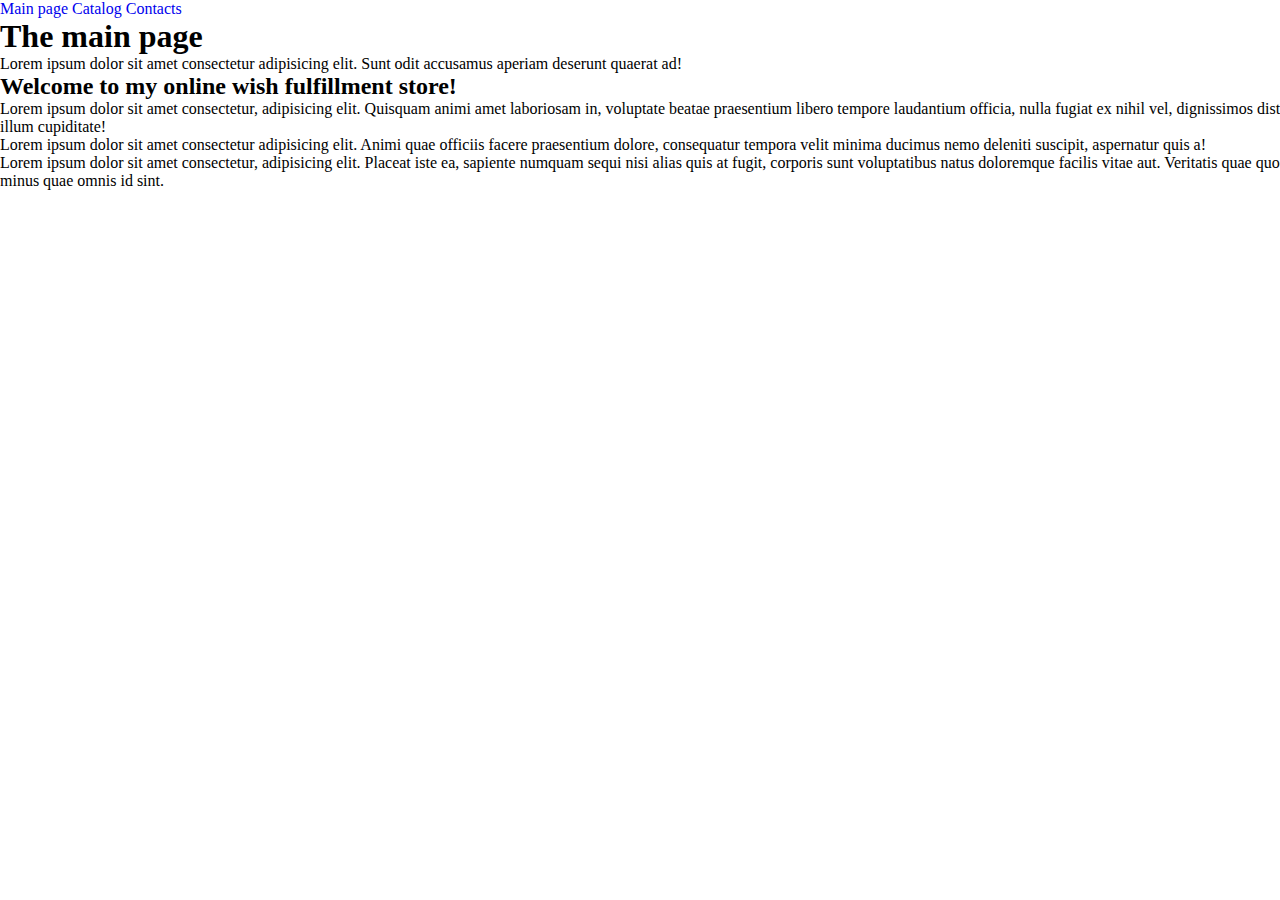
<file: index.html>
<!DOCTYPE html>
<html lang="en">
<head>
  <meta charset="UTF-8">
  <meta http-equiv="X-UA-Compatible" content="IE=edge">
  <meta name="viewport" content="width=device-width, initial-scale=1.0">
  <link rel="stylesheet" href="./style.css">
  <title>My first site</title>
</head>
<body>
  <a class="link_style" href="#">Main page</a>
  <a class="link_style" href="./catalog/catalog.html">Catalog</a>
  <a class="link_style" href="./contacts/contacts.html">Contacts</a>
  <h1 class="head1_style">The main page</h1>
  <p class="paragraph_style">Lorem ipsum dolor sit amet consectetur adipisicing elit. Sunt odit accusamus aperiam deserunt quaerat ad!</p>
  <h2 class="head2_style">Welcome to my online wish fulfillment store!</h2>
  <p class="paragraph_style">Lorem ipsum dolor sit amet consectetur, adipisicing elit. Quisquam animi amet laboriosam in, voluptate beatae praesentium libero tempore laudantium officia, nulla fugiat ex nihil vel, dignissimos distinctio earum! Quam fugit minus porro nesciunt illum cupiditate!</p>
  <p class="paragraph_style">Lorem ipsum dolor sit amet consectetur adipisicing elit. Animi quae officiis facere praesentium dolore, consequatur tempora velit minima ducimus nemo deleniti suscipit, aspernatur quis a!</p>
  <p class="paragraph_style">Lorem ipsum dolor sit amet consectetur, adipisicing elit. Placeat iste ea, sapiente numquam sequi nisi alias quis at fugit, corporis sunt voluptatibus natus doloremque facilis vitae aut. Veritatis quae quod provident. Error voluptatum asperiores enim minus quae omnis id sint.</p>
</body>
</html>
</file>
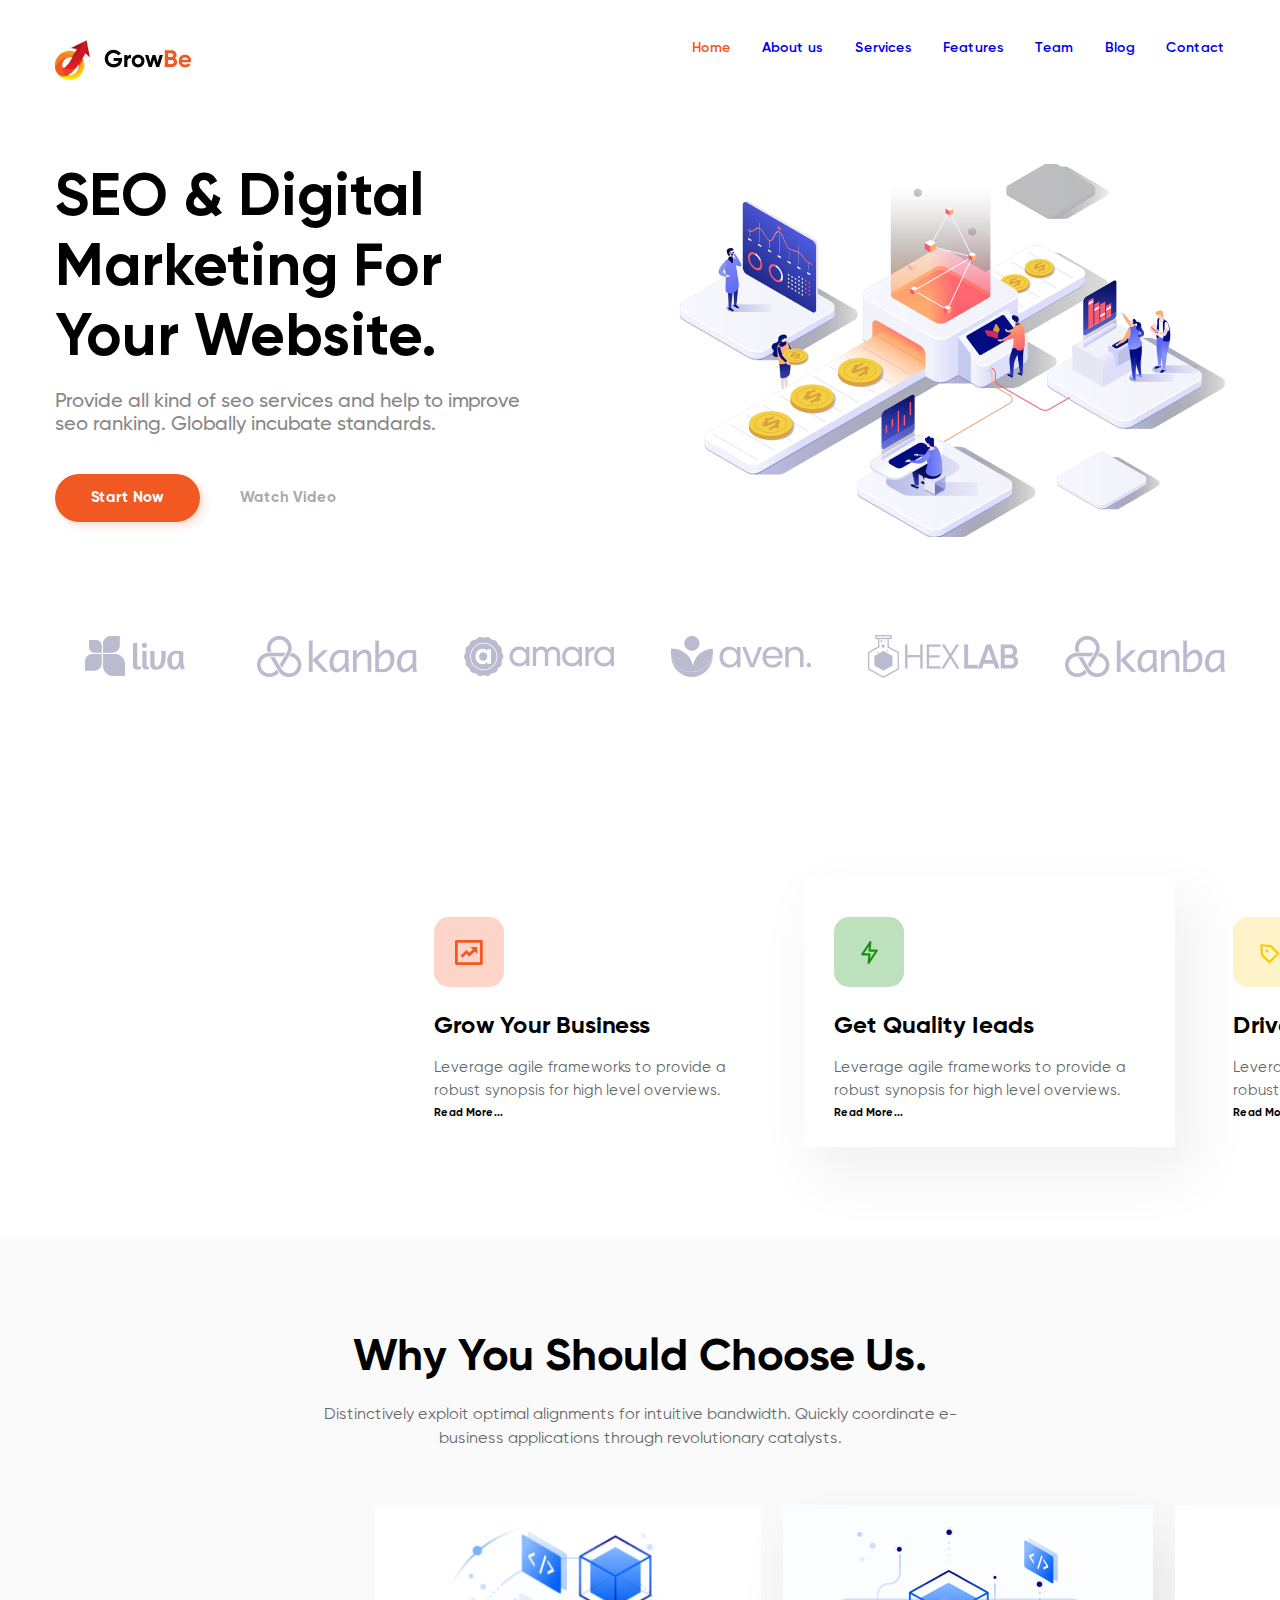
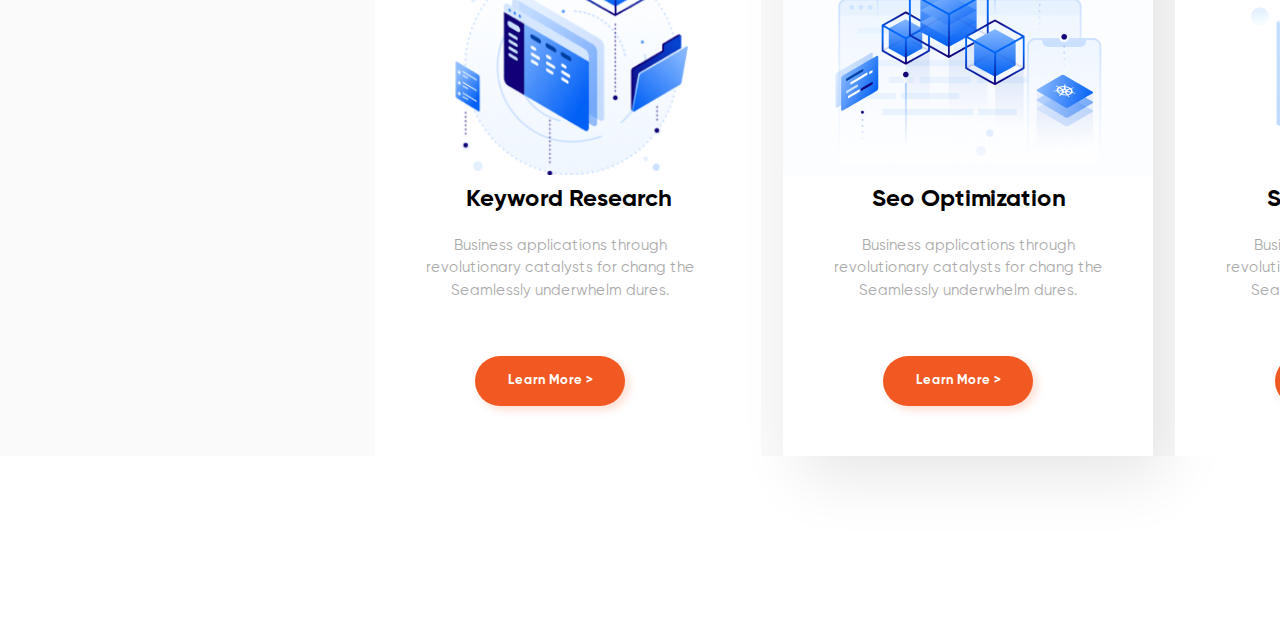
<file: Seminar_3_homework/index.html>
<!DOCTYPE html>
<html lang="en">
  <head>
    <meta charset="UTF-8" />
    <meta http-equiv="X-UA-Compatible" content="IE=edge" />
    <meta name="viewport" content="width=device-width, initial-scale=1.0" />
    <link rel="stylesheet" href="./style.css" />
    <title>Landing page</title>
  </head>
  <body>
    <header>
      <div class="navigation__wrapper container">
        <img src="./img/logotop.png" alt="top logo" />
        <nav class="navigation">
          <a class="red_letters" href="#">Home</a>
          <a href="#">About us</a>
          <a href="#">Services</a>
          <a href="#">Features</a>
          <a href="#">Team</a>
          <a href="#">Blog</a>
          <a href="#">Contact</a>
        </nav>
      </div>
    </header>
    <main>
      <section class="content container">
        <div class="content__left__block">
          <h1 class="main__title">SEO & Digital Marketing For Your Website.</h1>
          <p class="subtitle">
            Provide all kind of seo services and help to improve seo ranking. Globally incubate standards.
          </p>
          <div class="btns-block">
            <button class="red-button">Start Now</button>
            <button class="white-button">Watch Video</button>
          </div>
        </div>
        <img src="./img/mainphoto.png" alt="main photo" />
      </section>
      <section>
        <article class="logos container">
          <img class="logo" src="./img/logo1.png" alt="logo1" />
          <img class="logo" src="./img/logo2.png" alt="logo2" />
          <img class="logo" src="./img/logo3.png" alt="logo3" />
          <img class="logo" src="./img/logo4.png" alt="logo4" />
          <img class="logo" src="./img/logo5.png" alt="logo5" />
          <img class="logo" src="./img/logo2.png" alt="logo2" />
        </article>
      </section>
      <section class="upper__cards">
        <div class="upper__cards__wrapper container">
          <div class="upper_card">
            <img src="./img/leftupper_pict.svg" alt="leftupper_pict" />
            <h2>Grow Your Business</h2>
            <p>Leverage agile frameworks to provide a robust synopsis for high level overviews.</p>
            <a href="#">Read More...</a>
          </div>
          <div class="central_upper_card upper_card">
            <img src="./img/centralupper_pict.svg" alt="centralupper_pict" />
            <h2>Get Quality Ieads</h2>
            <p>Leverage agile frameworks to provide a robust synopsis for high level overviews.</p>
            <a href="#">Read More...</a>
          </div>
          <div class="upper_card">
            <img src="./img/rightupper_pict.svg" alt="rightupper_pict" />
            <h2>Drive More Sales</h2>
            <p>Leverage agile frameworks to provide a robust synopsis for high level overviews.</p>
            <a href="#">Read More...</a>
          </div>
        </div>
      </section>
      <section class="lower__cards">
        <h2 class="lower__title container">Why You Should Choose Us.</h2>
        <p class="lower__title__text container">
          Distinctively exploit optimal alignments for intuitive bandwidth. Quickly coordinate e-business applications
          through revolutionary catalysts.
        </p>
        <div class="lower__cards__wrapper container">
          <div class="lower__card">
            <img class="left__lower__picture" src="./img/lowerleft_pict.png" alt="lowerleft_pict" />
            <h2>Keyword Research</h2>
            <p>Business applications through revolutionary catalysts for chang the Seamlessly underwhelm dures.</p>

            <button class="button__text">Learn More ></button>
          </div>
          <div class="central__lower__card lower__card">
            <img src="./img/centrallower_pict.png" alt="centrallower_pict" />
            <h2>Seo Optimization</h2>
            <p>Business applications through revolutionary catalysts for chang the Seamlessly underwhelm dures.</p>
            <button class="button__text">Learn More ></button>
          </div>
          <div class="lower__card">
            <img src="./img/rightlower_pict.png" alt="rightlower_pict" />
            <h2>Social Marketing</h2>
            <p>Business applications through revolutionary catalysts for chang the Seamlessly underwhelm dures.</p>
            <button class="button__text">Learn More ></button>
          </div>
        </div>
      </section>
    </main>
    <!-- <footer>
      <article class="footer container">
        <img class="logo" src="./img/logo1.png" alt="logo1" />
        <img class="logo" src="./img/logo2.png" alt="logo2" />
        <img class="logo" src="./img/logo3.png" alt="logo3" />
        <img class="logo" src="./img/logo4.png" alt="logo4" />
        <img class="logo" src="./img/logo5.png" alt="logo5" />
        <img class="logo" src="./img/logo2.png" alt="logo2" />
      </article>
    </footer> -->
  </body>
</html>
</file>
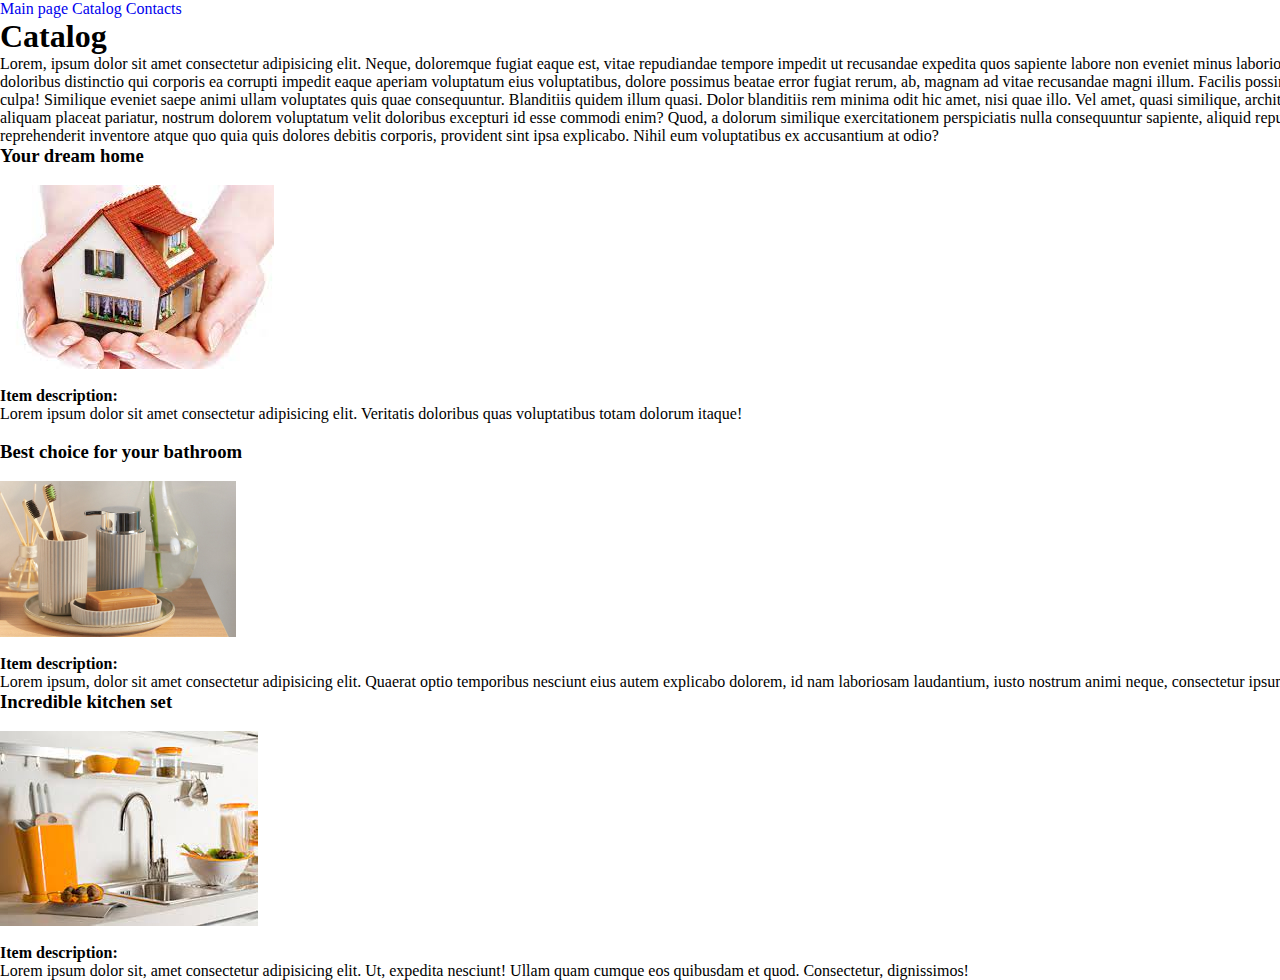
<file: catalog/catalog.html>
<!DOCTYPE html>
<html lang="en">
  <head>
    <meta charset="UTF-8" />
    <meta http-equiv="X-UA-Compatible" content="IE=edge" />
    <meta name="viewport" content="width=device-width, initial-scale=1.0" />
    <link rel="stylesheet" href="../style.css">
    <title>Catalog page</title>
  </head>
  <body>
    <a class="link_style" href="../index.html">Main page</a>
    <a class="link_style" href="#">Catalog</a>
    <a class="link_style" href="../contacts/contacts.html">Contacts</a>
    <h1 class="head1_style">Catalog</h1>
    <p class="paragraph_style">
      Lorem, ipsum dolor sit amet consectetur adipisicing elit. Neque, doloremque fugiat eaque est, vitae repudiandae
      tempore impedit ut recusandae expedita quos sapiente labore non eveniet minus laboriosam illum excepturi velit!
      Ullam quibusdam doloribus distinctio qui corporis ea corrupti impedit eaque aperiam voluptatum eius voluptatibus,
      dolore possimus beatae error fugiat rerum, ab, magnam ad vitae recusandae magni illum. Facilis possimus iure
      excepturi alias fuga nihil nulla labore culpa! Similique eveniet saepe animi ullam voluptates quis quae
      consequuntur. Blanditiis quidem illum quasi. Dolor blanditiis rem minima odit hic amet, nisi quae illo. Vel amet,
      quasi similique, architecto labore quo fuga voluptate deserunt distinctio aliquam placeat pariatur, nostrum
      dolorem voluptatum velit doloribus excepturi id esse commodi enim? Quod, a dolorum similique exercitationem
      perspiciatis nulla consequuntur sapiente, aliquid repudiandae ipsum cumque veniam tempore velit reprehenderit
      inventore atque quo quia quis dolores debitis corporis, provident sint ipsa explicabo. Nihil eum voluptatibus ex
      accusantium at odio?
    </p>

    <h3 class="head3_style"> Your dream home</h3>
    <br />
    <img class="photo_style" src="../img/House.jpeg" alt="Your dream home" />
    <br />
    <h4 class="head4_style">Item description:</h4>
    <p class="paragraph_style">
      Lorem ipsum dolor sit amet consectetur adipisicing elit. Veritatis doloribus quas voluptatibus totam dolorum
      itaque!
    </p>
    <br />
    <h3 class="head3_style">Best choice for your bathroom</h3>
    <br />
    <img class="photo_style" src="../img/Bathroom.jpg" alt="Items for bathroom" />
    <br />
    <h4 class="head4_style">Item description:</h4>
    <p>
      Lorem ipsum, dolor sit amet consectetur adipisicing elit. Quaerat optio temporibus nesciunt eius autem explicabo
      dolorem, id nam laboriosam laudantium, iusto nostrum animi neque, consectetur ipsum natus! Pariatur, similique
      laborum.
    </p>
    <h3 class="head3_style">Incredible kitchen set</h3>
    <br />
    <img class="photo_style" src="../img/Kitchen.jpeg" alt="Kitchen set" />
    <br />
    <h4 class="head4_style">Item description:</h4>
    <p class="paragraph_style">
      Lorem ipsum dolor sit, amet consectetur adipisicing elit. Ut, expedita nesciunt! Ullam quam cumque eos quibusdam
      et quod. Consectetur, dignissimos!
    </p>
  </body>
</html>
</file>
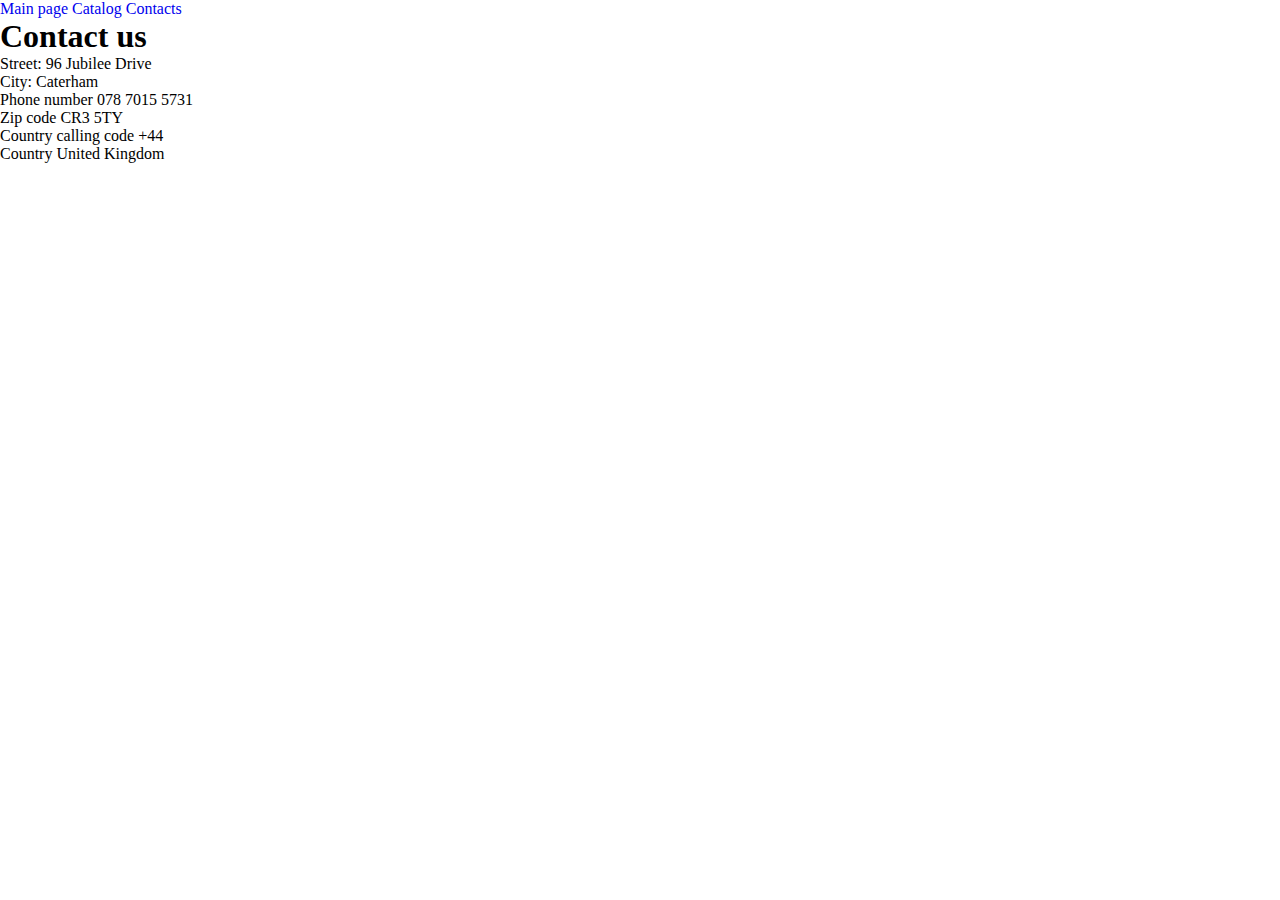
<file: contacts/contacts.html>
<!DOCTYPE html>
<html lang="en">
<head>
  <meta charset="UTF-8">
  <meta http-equiv="X-UA-Compatible" content="IE=edge">
  <meta name="viewport" content="width=device-width, initial-scale=1.0">
  <link rel="stylesheet" href="../style.css">
  <title>Contacts page</title>
</head>
<body>
  <a class="link_style" href="../index.html">Main page</a>
  <a class="link_style" href="../catalog/catalog.html">Catalog</a>
  <a class="link_style" href="#">Contacts</a>
  <h1 class="head1_style">Contact us</h1>
  <p class="paragraph_style">Street:  96 Jubilee Drive
    <br>
    City:  Caterham
    <br>
    Phone number  078 7015 5731
    <br>    
    Zip code  CR3 5TY
    <br>    
    Country calling code  +44
    <br>    
    Country  United Kingdom</p>
</body>
</html>
</file>
<file: style.css>
@import url("https://fonts.googleapis.com/css2?family=Lato:wght@300;400;700;900&display=swap");
* {
  padding: 0;
  margin: 0;
  box-sizing: border-box;
  text-decoration: none;
}

body {
  scroll-behavior: smooth;
  text-rendering: optimizeSpeed;
  width: 1600px;
  margin-left: auto;
  margin-right: auto;
}

img {
  display: block;
  max-width: 100%;
}
.container {
  width: 1140px;
  margin: 0 auto;
}

/*--------------------*/
header {
  background: #222222;
}
.menu__wrapper {
  background: #222222;
  display: flex;
  justify-content: space-between;
}
.left__menu {
  display: flex;
  gap: 41px;
  padding-top: 18px;
  padding-bottom: 19px;
}
.btn {
  background: none;
  cursor: pointer;
  border: none;
}

.right__menu {
  display: flex;
  gap: 33px;
  padding-top: 26px;
  padding-bottom: 20px;
  position: relative;
}
.right__menu__selected {
  position: absolute;
  display: flex;
  justify-content: center;
  align-items: center;
  width: 19px;
  height: 19px;
  background: #f16d7f;
  border-radius: 50%;
  top: 18px;
  right: 0;
  left: 150px;
}
.right__menu__selected__num {
  font-family: "Lato";
  font-style: normal;
  font-weight: 400;
  font-size: 12px;
  line-height: 14px;
  color: #ffffff;
}
.banner {
  background: #f1e4e6;
  display: flex;
  justify-content: flex-start;
  margin-bottom: 65px;
  position: relative;
}
.banner__title {
  display: flex;
  flex-direction: column;
  justify-content: flex-start;
  padding-top: 290px;
  padding-left: 63px;
  padding-bottom: 381px;
  width: 800px;
  font-family: "Lato";
  font-style: normal;
  color: #222222;
}
.pink__rectangle {
  border-left: #f16d7f solid 12px;
}
.banner__title__big {
  font-weight: 900;
  font-size: 48px;
  line-height: 58px;
  padding-left: 16px;
}
.bunner__title__small {
  font-weight: 700;
  font-size: 32px;
  line-height: 38px;
  padding-left: 16px;
}
span {
  color: #f16d7f;
}

.banner__toggle__menu {
  position: absolute;
  display: flex;
  flex-direction: column;
  justify-content: space-evenly;
  align-items: center;
  top: 0;
  right: 0px;
  width: 232px;
  height: 634px;
  background: #FFFFFF;
  border: 1px dotted black;
}
.hidden {
  display: none;
}
.banner__toggle__menu__header {
  display: flex;
  align-self: flex-start;
  padding-left: 67px;
}
.banner__toggle__menu__h2 {
  font-family: "Lato";
  font-style: normal;
  font-weight: 700;
  font-size: 14px;
  line-height: 17px;
  color: #000000;
}
.banner__toggle__menu__category {
  display: flex;
  flex-direction: column;
  gap: 10px;
}
.banner__toggle__menu__h3__colored {
  font-family: "Lato";
  font-style: normal;
  font-weight: 400;
  font-size: 14px;
  line-height: 17px;
  color: #f16d7f;
  padding-bottom: 12px;
  cursor: pointer;
}
.banner__toggle__menu__h3__not-colored {
  font-family: "Lato";
  font-style: normal;
  font-weight: 400;
  font-size: 14px;
  line-height: 17px;
  color: #6f6e6e;
  padding-left: 22px;
  cursor: pointer;
}
.categories {
  margin-bottom: 96px;
}
.categories__wrapper {
  display: flex;
  justify-content: center;
  gap: 30px;
  flex-wrap: wrap;
}
.photo1 {
  background-image: url("img/categ_upperleft_pict.png");
  width: 360px;
  height: 260px;
}
.inside__pict {
  display: flex;
  background: rgba(33, 22, 22, 0.7);
  width: 100%;
  height: 100%;
  flex-direction: column;
  justify-content: center;
  align-items: center;
}
.inside__pict h3 {
  font-family: "Lato";
  font-style: normal;
  font-weight: 400;
  font-size: 16px;
  line-height: 19px;
  text-align: center;
  color: #ffffff;
}
.inside__pict h2 {
  font-family: "Lato";
  font-style: normal;
  font-weight: 700;
  font-size: 24px;
  line-height: 29px;
  text-align: center;
  color: #f16d7f;
}
.photo2 {
  background-image: url("img/categ_uppercentral_pict.png");
  width: 360px;
  height: 260px;
}
.photo3 {
  background-image: url("img/categ_upperright_pict.png");
  width: 360px;
  height: 260px;
}
.photo4 {
  background-image: url("img/categ_lower_pict.png");
  width: 1140px;
  height: 180px;
}
.inside__lower__pict {
  display: flex;
  background: rgba(33, 22, 22, 0.7);
  width: 100%;
  height: 100%;
  flex-direction: column;
  justify-content: center;
  align-items: center;
}
.inside__lower__pict h3 {
  font-family: "Lato";
  font-style: normal;
  font-weight: 400;
  font-size: 16px;
  line-height: 19px;
  text-align: center;
  color: #ffffff;
}
.inside__lower__pict h2 {
  font-family: "Lato";
  font-style: normal;
  font-weight: 700;
  font-size: 24px;
  line-height: 29px;
  text-align: center;
  color: #f16d7f;
}
.product__cards__wrapper {
  display: flex;
  flex-wrap: wrap;
  justify-content: center;
  gap: 30px;
  margin-bottom: 95px;
}

.card1 {
  width: 360px;
  height: auto;
}
.card1:hover {
  border: 1px solid black;
}
.product__cards h2 {
  text-align: center;
  padding-bottom: 6px;
  font-family: "Lato";
  font-style: normal;
  font-weight: 400;
  font-size: 30px;
  line-height: 36px;
  color: #222222;
}
.product__cards p {
  text-align: center;
  padding-bottom: 48px;
  font-family: "Lato";
  font-style: normal;
  font-weight: 400;
  font-size: 14px;
  line-height: 17px;
  color: #9f9f9f;
}
.description {
  background: #f8f8f8;
}
.description h3 {
  font-family: "Lato";
  font-style: normal;
  font-weight: 400;
  font-size: 13px;
  line-height: 16px;
  color: #000000;
  padding-top: 25px;
  padding-left: 16px;
  padding-bottom: 16px;
}
.description p {
  text-align: left;
  width: 330px;
  padding-bottom: 18px;
  padding-left: 16px;
  font-family: "Lato";
  font-style: normal;
  font-weight: 300;
  font-size: 14px;
  line-height: 17px;
  color: #5d5d5d;
}
.description h4 {
  padding-bottom: 20px;
  padding-left: 16px;
  font-family: "Lato";
  font-style: normal;
  font-weight: 400;
  font-size: 16px;
  line-height: 19px;
  color: #f16d7f;
}
.card__background {
  background: #f7e4e2;
  width: 360px;
  height: 420px;
}
.card2 {
  background-image: url("img/card_uppercentral_pict.png");
  width: 142px;
  height: 400px;
  margin-top: 9px;
  margin-bottom: 11px;
  margin-left: 108px;
}

.card__background:hover {
  background: rgba(58, 56, 56, 0.86);
  width: 360px;
  height: 420px;
  opacity: 0.6;
  position: relative;
  border: 1px solid black;
}

.card__background__btn {
  position: absolute;
  top: 170px;
  left: 0;
  right: 0;
  border: none;
  margin: auto;
}

.card3 {
  width: 360px;
  height: auto;
}
.card3:hover {
  border: 1px solid black;
}
.card4 {
  width: 360px;
  height: auto;
}
.card4:hover {
  border: 1px solid black;
}
.card5 {
  width: 360px;
  height: auto;
}
.card5:hover {
  border: 1px solid black;
}
.card6 {
  width: 360px;
  height: auto;
}
.card6:hover {
  border: 1px solid black;
}
.product__cards__wrapper button {
  border: 1px solid #ff6a6a;
  padding: 14px 38px;
  background: none;
  font-family: "Lato";
  font-style: normal;
  font-weight: 400;
  font-size: 16px;
  line-height: 19px;
  color: #f26376;
  cursor: pointer;
}
.browse__product__btn:hover {
  background: #f16d7f;
  border: 1px solid #ff6a6a;
  color: #ffffff;
}
.customers__info {
  background: #222224;
  height: 341px;
  padding: 103px 230px;
  display: flex;
  gap: 30px;
}
.customers__info__delivery {
  display: flex;
  justify-content: center;
  align-items: center;
  flex-direction: column;
}
.customers__info img {
  padding-bottom: 28px;
}
.customers__info h3 {
  font-family: "Lato";
  font-style: normal;
  font-weight: 400;
  font-size: 19.96px;
  line-height: 24px;
  color: #fbfbfb;
  padding-bottom: 16px;
}
.customers__info p {
  font-family: "Lato";
  font-style: normal;
  font-weight: 300;
  font-size: 13.972px;
  line-height: 17px;
  text-align: center;
  color: #fbfbfb;
  width: 360px;
}
.customers__info__sales {
  display: flex;
  justify-content: center;
  align-items: center;
  flex-direction: column;
}
.customers__info__quality-assurance {
  display: flex;
  justify-content: center;
  align-items: center;
  flex-direction: column;
}
.subscribe {
  height: 448px;
  position: relative;
}
.subscribe__img {
  background-image: url("img/subscribe_pict.png");
}
.subscribe__background {
  background: rgba(244, 244, 244, 0.7);
  height: 448px;
}
.subscribe__info img {
  position: absolute;
  width: 96px;
  height: 96px;
  top: 86px;
  left: 327px;
}
.subscribe__info p {
  position: absolute;
  width: 259px;
  height: 99px;
  top: 223px;
  left: 230px;
}
.subscribe__form {
  position: absolute;
  width: 259px;
  height: 99px;
  top: 150px;
  right: 230px;
}
.subscribe__form h2 {
  font-family: "Lato";
  font-style: normal;
  font-weight: 700;
  font-size: 24px;
  line-height: 38px;
  text-align: center;
  color: #222224;
}
.subscribe__form h3 {
  font-family: "Lato";
  font-style: normal;
  font-weight: 400;
  font-size: 18px;
  line-height: 30px;
  text-align: center;
  color: #222224;
  padding-bottom: 39px;
}
form {
  display: flex;
}
input {
  border: none;
  /* width: 300px; */
}
.form__input::placeholder {
  /* width: 322px; */
  background: #e1e1e1;
  font-family: "Lato";
  font-style: normal;
  font-weight: 400;
  font-size: 14px;
  line-height: 17px;
  display: flex;
  align-items: center;
  color: #222224;
  opacity: 0.67;
  padding-top: 8px;
  padding-bottom: 9px;
  padding-left: 22px;
  border-top-left-radius: 50px;
  border-bottom-left-radius: 50px;
}
form button {
  border: none;
}
.form__button {
  background: #e05c6e;
  font-family: "Lato";
  font-style: normal;
  font-weight: 400;
  font-size: 14px;
  line-height: 17px;
  display: flex;
  align-items: center;
  text-align: center;
  color: #ffffff;
  padding: 7px;
  cursor: pointer;
  border-top-right-radius: 50px;
  border-bottom-right-radius: 50px;
}
footer {
  background: #222224;
  height: 79px;
  display: flex;
  gap: 850px;
}
.footer__copyright {
  font-family: "Lato";
  font-style: normal;
  font-weight: 400;
  font-size: 16px;
  line-height: 19px;
  color: #fbfbfb;
  padding-top: 30px;
  padding-bottom: 30px;
  padding-left: 235px;
}
.footer__logo {
  display: flex;
  gap: 7px;
  align-items: center;
}
.facebook__icon {
  display: flex;
  justify-content: center;
  align-items: center;
  width: 31px;
  height: 32px;
  background: #ffffff;
}
.facebook__icon__color {
  fill: black;
}
.facebook__icon:hover {
  background: #f16d7f;
}
.facebook__icon__color:hover {
  fill: #ffffff;
}
.instagramm__icon {
  display: flex;
  justify-content: center;
  align-items: center;
  width: 31px;
  height: 32px;
  background: #ffffff;
}
.instagramm__icon__color {
  fill: black;
}
.instagramm__icon:hover {
  background: #f16d7f;
}
.instagramm__icon__color:hover {
  fill: #ffffff;
}

.pinterest__icon {
  display: flex;
  justify-content: center;
  align-items: center;
  width: 31px;
  height: 32px;
  background: #ffffff;
}
.pinterest__icon__color {
  fill: black;
}
.pinterest__icon:hover {
  background: #f16d7f;
}
.pinterest__icon__color:hover {
  fill: #ffffff;
}
.twitter__icon {
  display: flex;
  justify-content: center;
  align-items: center;
  width: 31px;
  height: 32px;
  background: #ffffff;
}
.twitter__icon__color {
  fill: black;
}
.twitter__icon:hover {
  background: #f16d7f;
}
.twitter__icon__color:hover {
  fill: #ffffff;
}

@media (min-width: 768px) and (max-width: 1024px) {
  body {
    width: 768px;
  }
  .container {
    width: 736px;
  }

  .left__menu {
    padding-left: 32px;
  }
  .right__menu {
    gap: 25px;
    padding-top: 31px;
    padding-right: 32px;
    width: 169px;
  }
  .banner__img {
    width: 386px;
  }

  .banner__title {
    padding-top: 138px;
    padding-left: 39px;
    padding-bottom: 137px;
  }
  .banner__title__big {
    font-size: 44px;
    line-height: 52px;
  }
  .bunner__title__small {
    font-size: 24px;
    line-height: 28px;
  }
  .categories {
    margin-bottom: 110px;
  }
  .categories__wrapper {
    gap: 19px;
  }
  .photo1 {
    width: 232px;
    height: 167px;
  }
  .photo2 {
    width: 232px;
    height: 167px;
  }
  .photo3 {
    width: 232px;
    height: 167px;
  }
  .photo4 {
    width: 734px;
    height: 116px;
  }
  .product__cards__wrapper {
    gap: 16px;
    margin-bottom: 33px;
  }
  .product__cards h2 {
    padding-bottom: 3px;
  }
  .product__cards p {
    padding-bottom: 73px;
  }
  .card1 {
    width: 360px;
    height: auto;
  }
  .description h3 {
    padding-top: 25px;
    padding-left: 18px;
    padding-bottom: 12px;
  }
  .description p {
    width: 315px;
  }
  .description h4 {
    padding-left: 18px;
  }
}

@media (max-width: 768px) {
  body {
    width: 768px;
  }
  .container {
    width: 736px;
    margin-right: 30px;
  }

  .left__menu {
    padding-left: 32px;
  }
  .right__menu {
    gap: 25px;
    padding-top: 31px;
    padding-right: 32px;
    width: 169px;
  }
  .banner__img {
    width: 386px;
  }

  .banner__title {
    padding-top: 138px;
    padding-left: 39px;
    padding-bottom: 137px;
  }
  .banner__title__big {
    font-size: 44px;
    line-height: 52px;
  }
  .bunner__title__small {
    font-size: 24px;
    line-height: 28px;
  }
  .categories {
    margin-bottom: 110px;
  }
  .categories__wrapper {
    gap: 19px;
  }
  .photo1 {
    width: 232px;
    height: 167px;
  }
  .photo2 {
    width: 232px;
    height: 167px;
  }
  .photo3 {
    width: 232px;
    height: 167px;
  }
  .photo4 {
    width: 734px;
    height: 116px;
  }
  .product__cards__wrapper {
    gap: 16px;
    margin-bottom: 33px;
  }
  .product__cards h2 {
    padding-bottom: 3px;
  }
  .product__cards p {
    padding-bottom: 73px;
  }
  .card1 {
    width: 360px;
    height: auto;
  }
  .description h3 {
    padding-top: 25px;
    padding-left: 18px;
    padding-bottom: 12px;
  }
  .description p {
    width: 315px;
  }
  .description h4 {
    padding-left: 18px;
  }
}
/*------------------------*/
/*Mobile device*/
@media (min-width: 320px) and (max-width: 767px) {
  body {
    width: 375px;
  }
  .container {
    width: 343px;
    margin-left: auto;
  }

  .left__menu {
    padding-left: 16px;
  }
  .right__menu {
    padding-top: 25px;
    padding-right: 16px;
    width: auto;
    height: 23px;
  }

  .btn__right {
    display: none;
  }
  .banner__img {
    display: none;
  }

  .banner__title {
    padding: 148px 56px;
  }
  .banner__title__big {
    font-size: 38px;
    line-height: 45px;
  }
  .bunner__title__small {
    font-size: 20px;
    line-height: 24px;
  }
  .categories {
    margin-bottom: 64px;
  }
  .categories__wrapper {
    gap: 32px;
  }
  .photo1 {
    width: 343px;
    height: 247px;
  }
  .photo2 {
    width: 343px;
    height: 247px;
  }
  .photo3 {
    width: 343px;
    height: 247px;
  }
  .photo4 {
    width: 343px;
    height: 111px;
  }
  .product__cards__wrapper {
    gap: 16px;
    margin-bottom: 85px;
  }
  .product__cards h2 {
    padding-bottom: 3px;
  }
  .card1 {
    width: 360px;
    height: auto;
  }

  .description h3 {
    padding-top: 25px;
    padding-bottom: 12px;
  }
  .description p {
    width: 313px;
    padding-bottom: 36px;
  }

  .card__background {
    height: 600px;
  }
  .product__cards__wrapper button {
    margin-top: 41px;
  }
}
</file>
<file: Seminar_3_homework/style.css>
@font-face {
  font-family: "Gilroy-SemiBold";
  src: url("./fonts/Gilroy-Semibold.woff2");
}
@font-face {
  font-family: "Gilroy-Bold";
  src: url("./fonts/Gilroy-Bold.woff2");
}
@font-face {
  font-family: "Gilroy-Medium";
  src: url("./fonts/Gilroy-Medium.woff2");
}
@font-face {
  font-family: "Gilroy-Regular";
  src: url("./fonts/Gilroy-Regular.woff2");
}
* {
  padding: 0;
  margin: 0;
  box-sizing: border-box;
  text-decoration: none;
}

body {
  scroll-behavior: smooth;
  text-rendering: optimizeSpeed;
  background: #ffffff;
}

img {
  display: block;
  max-width: 100%;
}
.container {
  width: 1170px;
  margin: 0 auto;
}

/*--------------------*/

header {
  margin-top: 40px;
  margin-bottom: 84px;
}

.navigation__wrapper {
  display: flex;
  justify-content: space-between;
}

.navigation {
  width: 533px;
  display: flex;
  justify-content: space-between;
  font-family: "Gilroy-SemiBold";
  font-size: 14px;
  line-height: 16px;
  color: #000000;
}

.red_letters {
  color: #f25822;
}

main {
  margin-bottom: 162px;
}

.content {
  display: flex;
  justify-content: space-between;
}

.content__left__block {
  width: 522px;
}

.main__title {
  font-family: "Gilroy-Bold";
  font-size: 60px;
  line-height: 70px;
  color: #000000;
  margin-bottom: 17px;
}

.subtitle {
  width: 466px;
  font-family: "Gilroy-Medium";
  font-size: 20px;
  line-height: 23px;
  color: #888888;
  margin-bottom: 37px;
}

.red-button {
  background: #f25822;
  box-shadow: 4px 4px 8px rgba(242, 88, 34, 0.2);
  border-radius: 50px;
  font-family: "Gilroy-Bold";
  font-size: 15px;
  line-height: 18px;
  color: #ffffff;
  padding: 15px 36px;
  border: none;
  cursor: pointer;
}

.white-button {
  font-family: "Gilroy-Bold";
  padding: 15px 36px;
  font-size: 15px;
  line-height: 18px;
  color: #aaaaaa;
  padding: 15px 36px;
  border: none;
  background: none;
  cursor: pointer;
}

.logos {
  display: flex;
  justify-content: space-between;
  padding-top: 95px;
  padding-bottom: 95px;
  cursor: pointer;
}
.upper__cards {
  margin-bottom: 92px;
}
.upper__cards__wrapper {
  display: flex;
  justify-content: space-between;
  margin: 100px 401px 10px 404px;
}
.upper_card {
  padding-top: 40px;
  padding-right: 31px;
  padding-bottom: 25px;
  padding-left: 30px;
}
.upper_card h2 {
  font-family: "Gilroy-Bold";
  font-size: 24px;
  line-height: 28px;
  color: #000000;
  margin-top: 25px;
}

.upper_card p {
  width: 310px;
  font-family: "Gilroy-Regular";
  font-size: 15px;
  line-height: 150%;
  color: #666666;
  margin-top: 17px;
}

.upper_card a {
  font-family: "Gilroy-Bold";
  font-size: 11px;
  line-height: 150%;
  color: #000000;
  margin-top: 25px;
}
.central_upper_card {
  box-shadow: 15px 25px 56px 6px rgba(0, 0, 0, 0.06);
}

.lower__cards {
  background: #fafafa;
}

.lower__title {
  font-family: "Gilroy-Bold";
  font-size: 45px;
  line-height: 53px;
  color: #000000;
  text-align: center;
  padding-top: 92px;
  margin-bottom: 19px;
}
.lower__title__text {
  font-family: "Gilroy-Regular";
  font-size: 16px;
  line-height: 150%;
  text-align: center;
  color: #666666;
  width: 682px;
  margin-bottom: 54px;
}
.lower__cards__wrapper {
  display: flex;
  justify-content: center;
  gap: 22px;
  margin-left: 375px;
  margin-right: 375px;
  margin-bottom: 100px;
}
.lower__card {
  background: #FFFFFF;
}
.left__lower__picture {
  height: 270px;
}

.lower__card h2 {
  font-family: "Gilroy-Bold";
  font-size: 24px;
  line-height: 28px;
  color: #000000;
  text-align: center;
  margin-top: 10px;
  margin-bottom: 22px;
}

.lower__card p {
  font-family: "Gilroy-Regular";
  font-size: 15px;
  line-height: 150%;
  text-align: center;
  color: #aaaaaa;
  width: 310px;
  margin-bottom: 39px;
  margin-left: 30px;
  margin-right: 30px;
}

.lower__card button {
  background: #f25822;
  box-shadow: 4px 4px 8px rgba(242, 88, 34, 0.2);
  border-radius: 50px;
  width: 150px;
  height: 50px;
  margin-right: 120px;
  margin-bottom: 50px;
  margin-left: 100px;
  border: none;
  
}
.button__text {
  font-family: "Gilroy-Bold";
  font-size: 13px;
  line-height: 150%;
  text-align: center;
  color: #ffffff;
  margin: 15px 46px;
  cursor: pointer;
  width: 68px;
}
.central__lower__card {
  box-shadow: 15px 25px 60px -5px rgba(0, 0, 0, 0.1);
}
</file>
